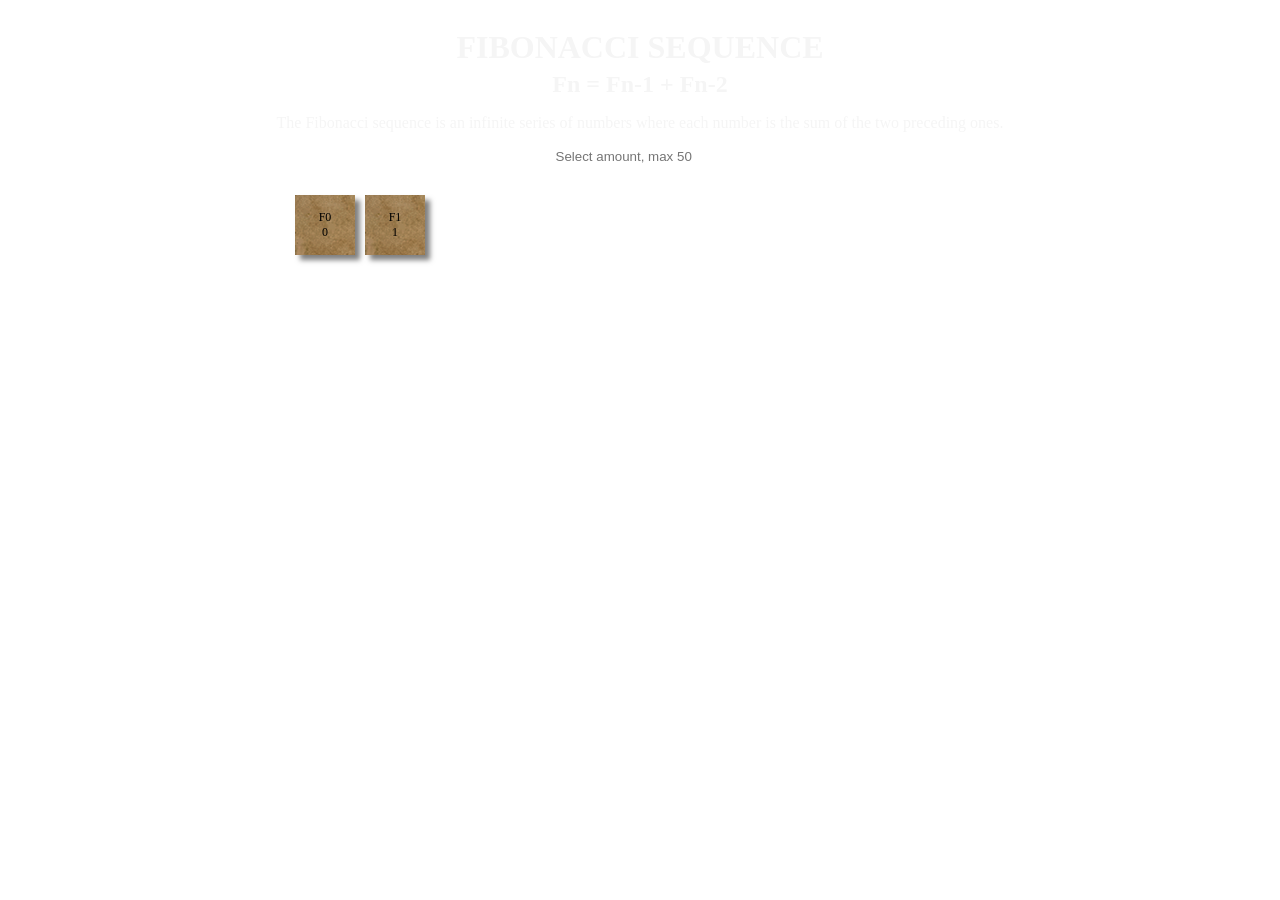
<file: fibonacci_sequence/index.html>
<!doctype html>
<html lang="en">
    <head>
        <meta charset="UTF-8" />
        <meta name="viewport" content="width=device-width, initial-scale=1.0" />
        <link rel="stylesheet" href="styles_fibonacci_sequence.css" />
        <title>Document</title>
    </head>
    <body>
        <h1>FIBONACCI SEQUENCE</h1>
        <h2>Fn = Fn-1 + Fn-2</h2>
        <p>
            The Fibonacci sequence is an infinite series of numbers where each number is the sum of
            the two preceding ones.
        </p>
        <input
            type="number"
            name=""
            id="userInput"
            placeholder="Select amount, max 50"
            autocomplete="off"
        />
        <div id="sequence-section"></div>
        <script src="main_fibonacci_sequence.js"></script>
    </body>
</html>
</file>
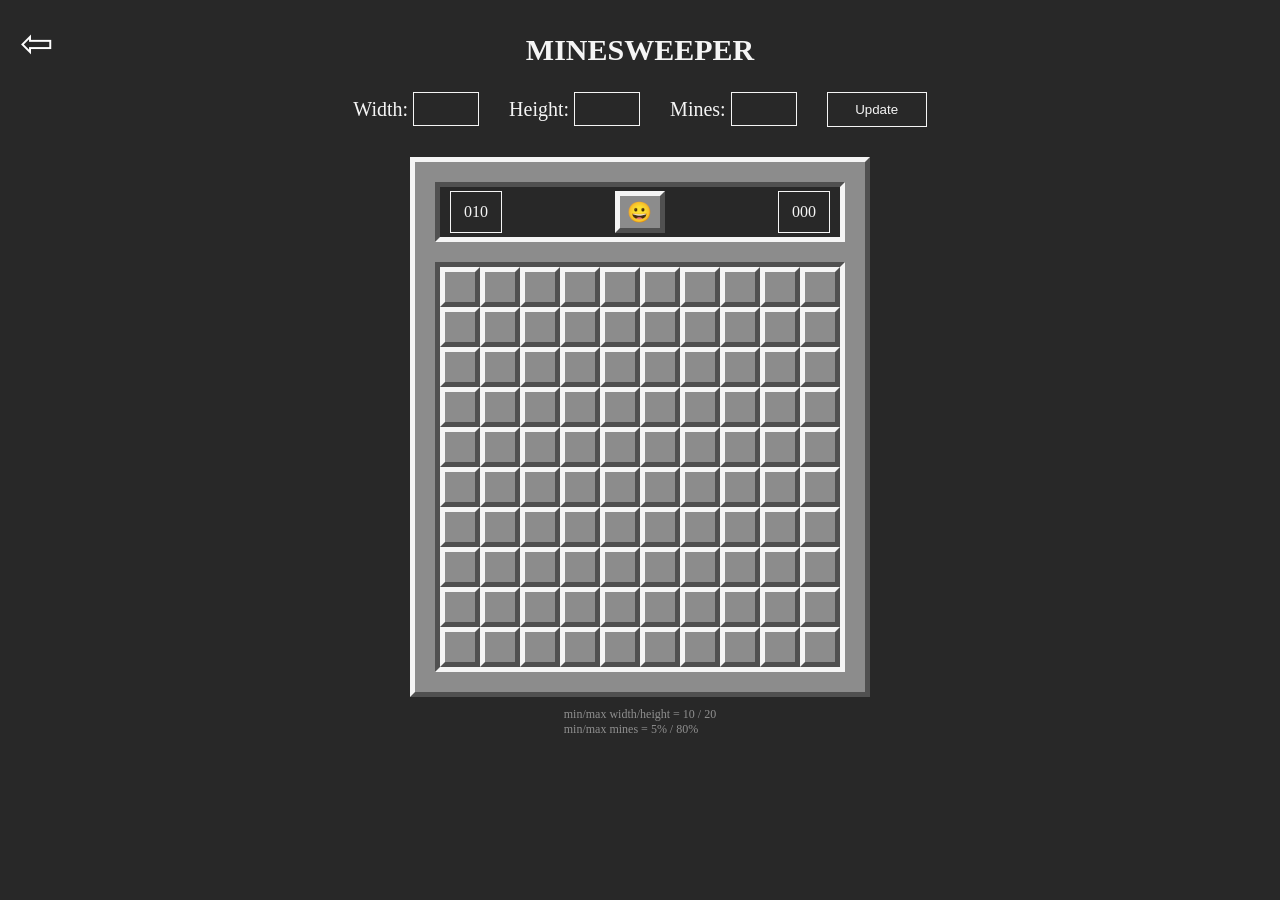
<file: Minesweeper/index.html>
<!doctype html>
<html lang="en">
    <head>
        <meta charset="UTF-8" />
        <meta name="viewport" content="width=device-width, initial-scale=1.0" />
        <link rel="stylesheet" href="styles.css" />
        <title>Minesweeper</title>
    </head>
    <body>
        <div class="back-btn">⇦</div>
        <h2>MINESWEEPER</h2>
        <div id="player-input-area">
            Width:
            <input type="text" name="" id="user-cols" class="player-input-box" autocomplete="off" />
            Height:
            <input type="text" name="" id="user-rows" class="player-input-box" autocomplete="off" />
            Mines:
            <input
                type="text"
                name=""
                id="user-mines"
                class="player-input-box"
                autocomplete="off"
            />
            <button id="update-settings-btn">Update</button>
        </div>
        <section id="main-container">
            <section id="timer-area">
                <div id="mines-left"></div>
                <button id="reset-button"></button>
                <div id="time-spent">000</div>
            </section>
            <section id="play-area">
                <template id="tile-template">
                    <div class="tile"></div>
                </template>
            </section>
        </section>
        <section id="bottom-section">
            <div class="bottom-text">min/max width/height = 10 / 20</div>
            <div class="bottom-text">min/max mines = 5% / 80%</div>
        </section>

        <script type="module" src="main.js"></script>
    </body>
</html>
</file>
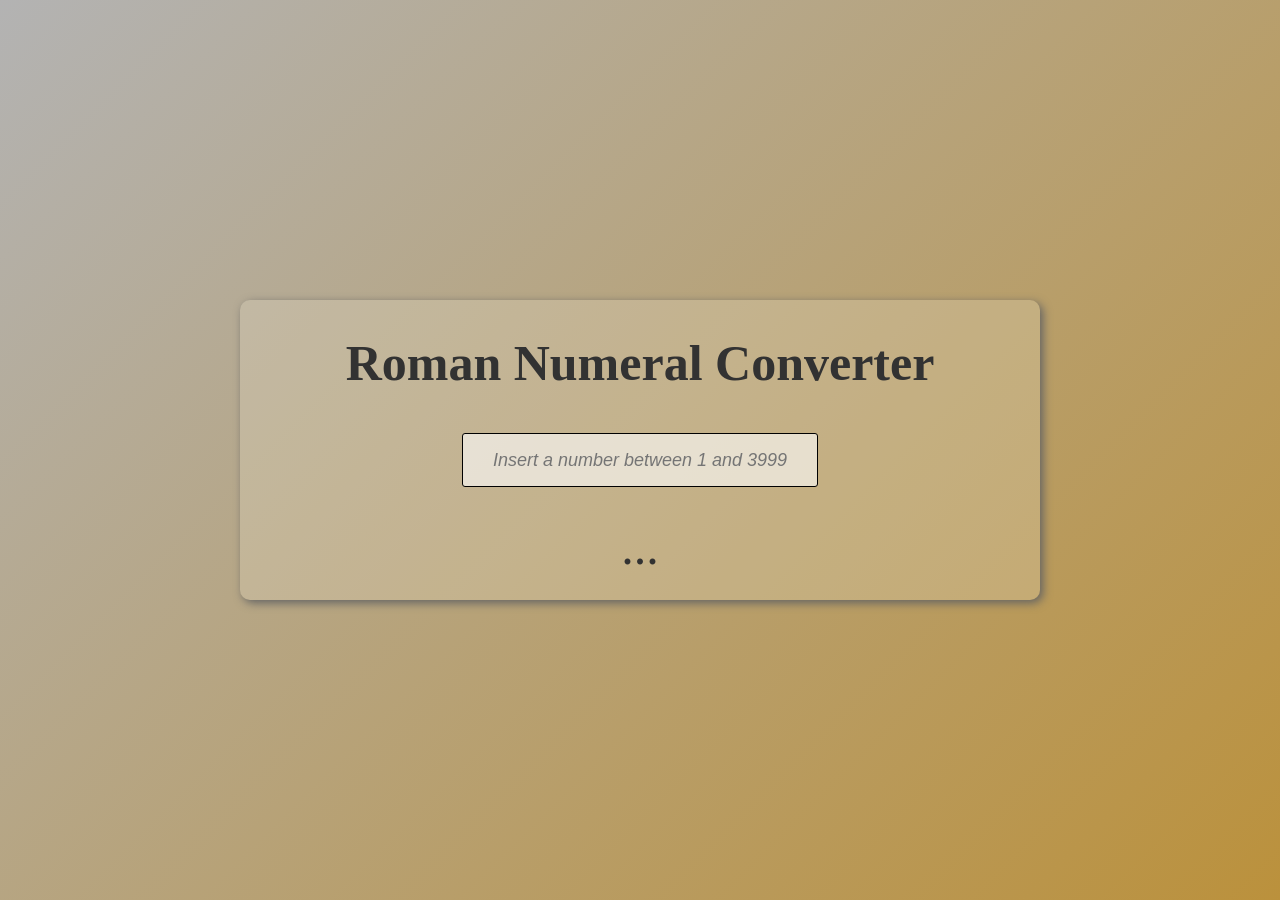
<file: roman_numeral_converter/index.html>
<!DOCTYPE html>
<html lang="en">
<head>
    <meta charset="UTF-8">
    <meta name="viewport" content="width=device-width, initial-scale=1.0">
    <link rel="stylesheet" href="styles.css">
    <title>Roman Number Converter</title>
</head>
<body>

        <section id="container">
            <h2>Roman Numeral Converter</h2>
            <input id="userinput" type="text" placeholder="Insert a number between 1 and 3999" autocomplete="off">
            <div id="error">Please select a valid number</div>
            <div id="answer"></div>
        </section>

    <script src="main.js"></script>
</body>
</html>
</file>
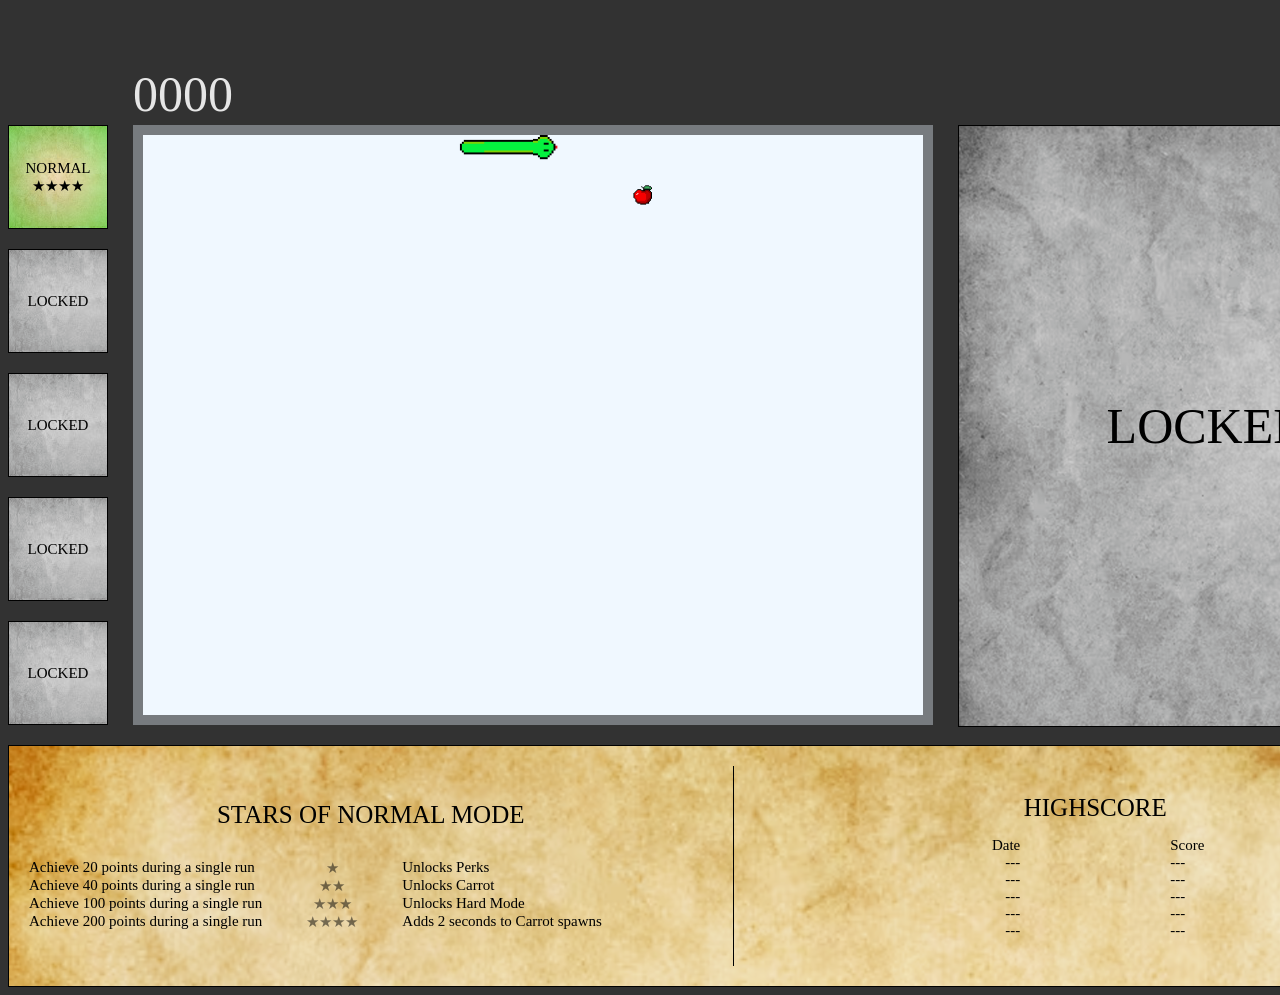
<file: snake/index.html>
<!DOCTYPE html>
<html lang="en">
    <head>
        <meta charset="UTF-8" />
        <meta name="viewport" content="width=device-width, initial-scale=1.0" />
        <link rel="stylesheet" href="styles.css" />
        <title>Snake</title>
    </head>
    <body>
        <section id="main-container">
            
            <section id="mid-container">
                <img id="snake-logo" src="./images/snake-logo.png">
                <section id="game-mode-container">
                    <div class="game-mode" data-mode="normal"></div>
                    <div class="game-mode" data-mode="hard"></div>
                    <div class="game-mode" data-mode="expert"></div>
                    <div class="game-mode" data-mode="master"></div>
                    <div class="game-mode" data-mode="inferno"></div>
                </section>

                <div id="canvas-container">
                    
                    <div id="playerboard">
                        <div id="score">0000</div>
                        <div id="special-timer">
                            <img id="special-Icon" />
                            <span id="special-countdown"></span>
                        </div>
                    </div>

                    <canvas id="canvas" width="800" height="600"></canvas>
                    <div class="game-over"></div>
                    <div class="game-over-background"></div>
                    <div id="game-over-text">YOU DIED</div>
                    <div id="press-any-key">Press any key to continue...</div>
                </div>

                <div id="perk-container">
                    <div id="perk-title">PERKS</div>
                    <div id="perk-locked-overlay">LOCKED</div>
                    <div id="individual-perks">

                    </div>
            </section>

            <section id="bottom-container">
                <div id="star-container">
                    <div id="star-title"></div>
                    <div id="star-description"></div>
                </div>

                <div id="highscore-container">
                    <div>HIGHSCORE</div>
                    <div class="score-row-header">
                        <span class="date-col">Date</span>
                        <span class="score-col">Score</span>
                    </div>
                </div>
            </section>
        </section>
    </body>
    <script type="module" src="main.js"></script>
</html>
</file>
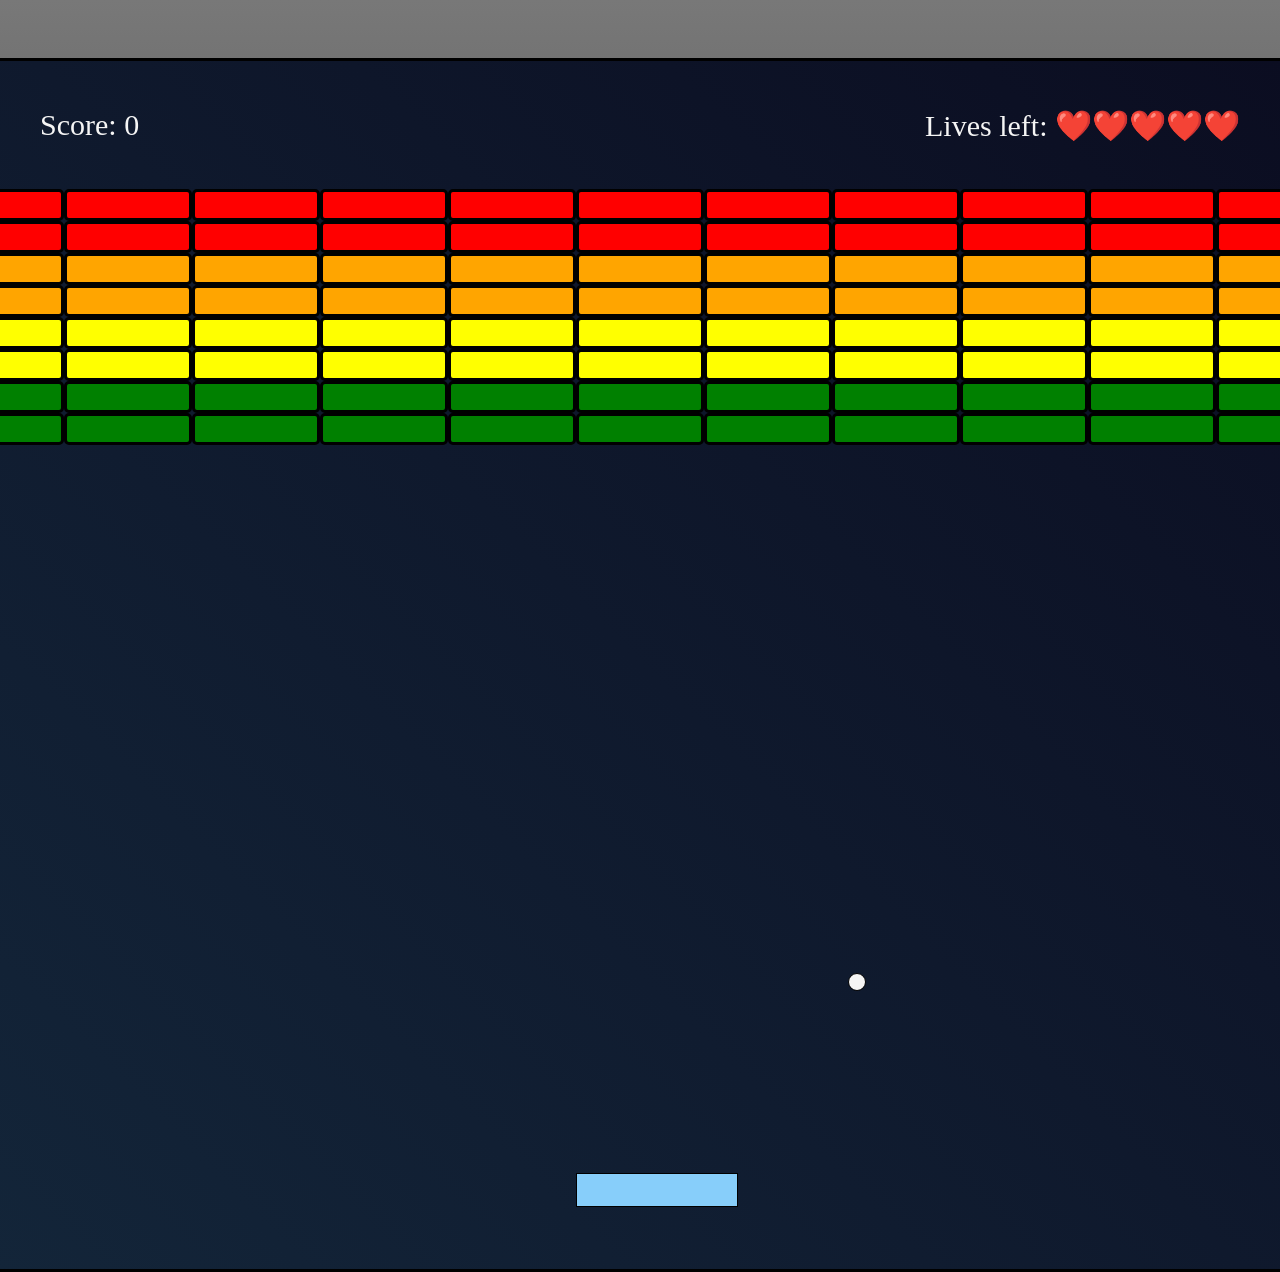
<file: games/breakout/index.html>
<!doctype html>
<html lang="en">
    <head>
        <meta charset="UTF-8" />
        <meta name="viewport" content="width=device-width, initial-scale=1.0" />
        <link rel="stylesheet" href="breakout_styles.css" />
        <title>Breakout</title>
    </head>
    <body>
        <section id="board">
            <div id="score-board">
                <div id="score" class="score-left"></div>
                <div id="lives" class="score-right"></div>
            </div>
            <div id="game-board">
                <div id="brick-area"></div>
                <div id="ball"></div>
                <div id="paddle"></div>
                <div id="game-over" class="hidden">
                    <p id="game-over-text">Game Over</p>
                    <p id="continue-text">press any key to continue</p>
                </div>
            </div>
        </section>

        <script src="breakout_main.js"></script>
    </body>
</html>
</file>
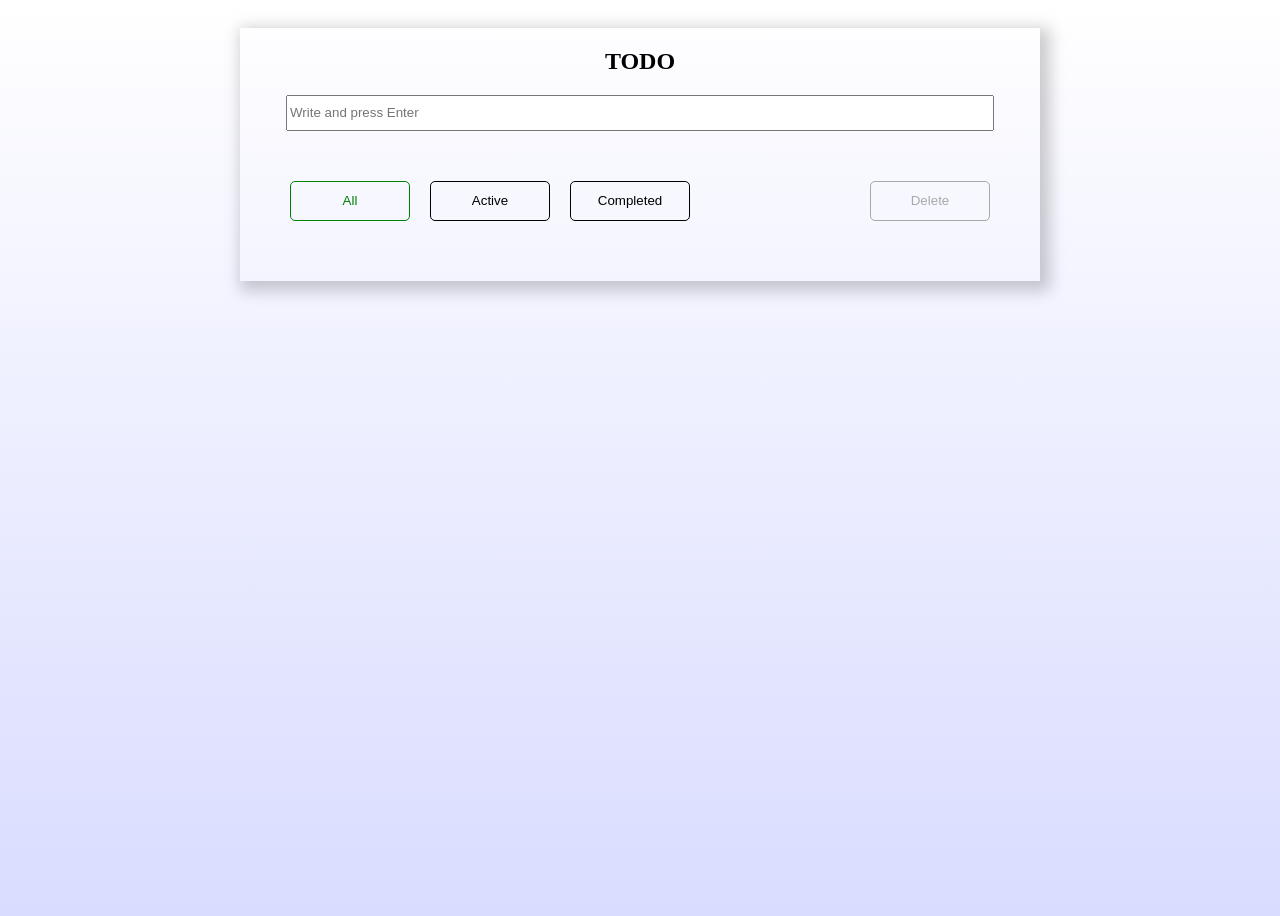
<file: tools/todo/index.html>
<!doctype html>
<html lang="en">
    <head>
        <meta charset="UTF-8" />
        <meta name="viewport" content="width=device-width, initial-scale=1.0" />
        <link rel="stylesheet" href="styles_todo.css" />
        <title>Todo</title>
    </head>
    <body>
        <section id="main-wrapper">
            <h1>TODO</h1>
            <input
                type="text"
                name=""
                id="user-input"
                placeholder="Write and press Enter"
                autocomplete="off"
            />
            <p id="error" class="hidden">Invalid Entry</p>
            <section id="buttons">
                <button id="allBtn" class="btn filterBtn" data-id="all">All</button>
                <button id="activeBtn" class="btn filterBtn" data-id="active">Active</button>
                <button id="completedBtn" class="btn filterBtn" data-id="completed">
                    Completed
                </button>
                <button id="deleteBtn" class="btn delButton">Delete</button>
            </section>
            <div id="list-section"></div>
        </section>
        <script src="main_todo.js"></script>
    </body>
</html>
</file>
<file: fibonacci_sequence/styles_fibonacci_sequence.css>
:root {
    --card-background: url("../images/project_fibonacci.png");
    --font-color: whitesmoke;
}

body {
    display: flex;
    flex-direction: column;
    align-items: center;
    color: var(--font-color);
    background: var(--background);
}

h1 {
    margin-bottom: 5px;
}

h2 {
    margin: 0 auto;
}

#userInput {
    border: none;
    margin: 0 auto;
}

#userInput:focus {
    outline: none;
}

#sequence-section {
    display: grid;
    grid-template-columns: repeat(10, 1fr);
    margin-top: 30px;
    gap: 10px;
}

.numBox {
    display: flex;
    justify-content: center;
    align-items: center;
    flex-direction: column;
    white-space: pre-line;
    height: 60px;
    width: 60px;
    color: black;
    background-image: var(--card-background);
    box-shadow: 5px 5px 5px rgba(0, 0, 0, 0.5);
    font-size: 12px;
}
</file>
<file: Minesweeper/styles.css>
:root {
    --dark-background: rgb(40, 40, 40);
    --medium-background: rgb(80, 80, 80);
    --light-background: rgb(140, 140, 140);
}

.back-btn {
    user-select: none;
    position: fixed;
    top: 20px;
    left: 20px;
    z-index: 999;
    color: white;
    font-size: 40px;
    user-select: none;
}

.back-btn:hover {
    transform: scale(1.2);
}

body {
    display: flex;
    flex-direction: column;
    justify-content: center;
    align-items: center;
    background-color: var(--dark-background);
}

h2 {
    color: whitesmoke;
    font-size: 30px;
}

#main-container,
.tile,
#reset-button {
    border-top: solid 5px whitesmoke;
    border-left: solid 5px whitesmoke;
    border-bottom: solid 5px var(--medium-background);
    border-right: solid 5px var(--medium-background);
}

#timer-area,
#play-area {
    border-bottom: solid 5px whitesmoke;
    border-right: solid 5px whitesmoke;
    border-top: solid 5px var(--medium-background);
    border-left: solid 5px var(--medium-background);
}

#main-container {
    display: flex;
    flex-direction: column;
    background-color: var(--light-background);
    user-select: none;
}

#timer-area {
    display: grid;
    align-content: center;
    margin: 20px;
    grid-template-columns: 3fr 1fr 3fr;
    height: 50px;
    background-color: var(--dark-background);
    gap: 10px;
}

#play-area {
    display: grid;
    grid-template-columns: repeat(8, 1fr);
    margin: 0 20px;
    margin-bottom: 20px;
    background-color: var(--medium-background);
}

#mines-left,
#time-spent,
#player-input-area,
.tile {
    display: flex;
    align-items: center;
    justify-content: center;
}

#mines-left {
    border: solid 1px whitesmoke;
    color: whitesmoke;
    height: 40px;
    width: 50px;
    margin-left: 10px;
}

#reset-button {
    background-color: var(--light-background);
    font-size: 20px;
    width: 50px;
    margin: 0 auto;
}

#reset-button:active {
    transform: scale(0.95);
}

#time-spent {
    border: solid 1px whitesmoke;
    color: whitesmoke;
    height: 40px;
    width: 50px;
    margin-left: auto;
    margin-right: 10px;
}

#player-input-area {
    color: whitesmoke;
    font-size: 20px;
    margin-bottom: 30px;
}
.player-input-box {
    background-color: var(--dark-background);
    border: solid 1px whitesmoke;
    margin-left: 5px;
    margin-right: 30px;
    width: 60px;
    height: 30px;
    color: whitesmoke;
}

#update-settings-btn {
    user-select: none;
    background-color: var(--dark-background);
    border: solid 1px whitesmoke;
    color: whitesmoke;
    width: 100px;
    height: 35px;
}

#update-settings-btn:active {
    transform: scale(0.95);
}

.tile {
    width: 30px;
    height: 30px;
    background-color: var(--light-background);
    font-size: 20px;
    font-weight: bold;
}

.revealTile {
    border: solid 5px var(--light-background);
    transform: scale(0.95);
}

.red {
    background-color: red;
    border-top: solid 5px whitesmoke;
    border-left: solid 5px whitesmoke;
    border-bottom: solid 5px var(--medium-background);
    border-right: solid 5px var(--medium-background);
}

#bottom-section {
    user-select: none;
    margin-top: 10px;
}

.bottom-text {
    font-size: 12px;
    color: whitesmoke;
    opacity: 0.5;
}
</file>
<file: roman_numeral_converter/styles.css>
* {
  user-select: none;
}

:root {
  --basegray: rgb(179, 179, 179);
  --bronze: rgb(187, 145, 60);
  --text: rgb(50, 50, 50);
  --cream: rgba(245, 238, 220, 0.2);
}

body {
  display: flex;
  justify-content: center;
  align-items: center;
  background: linear-gradient(135deg, var(--basegray), var(--bronze));
  height: 100vh;
  margin: 0;
}

h2 {
  font-size: 50px;
  color: var(--text);
  margin-top: 10px;
}

#container {
  display: flex;
  flex-direction: column;
  justify-content: center;
  align-items: center;

  background-color: var(--cream);
  width: 800px;
  height: 300px;
  border: none;
  box-shadow: 3px 3px 10px rgb(99, 99, 99);
  border-radius: 10px;
}

#userinput {
  text-align: center;
  font-size: 18px;
  width: 350px;
  height: 50px;
  
  background-color: rgba(255, 255, 255, 0.6);
  border: solid 1px black;
  border-radius: 3px;
}

#userinput::placeholder {
  font-style: italic;
  font-size: 18px;
}

#userinput:focus {
  outline: none;
}

#answer {
    margin-top: 10px;
  color: var(--text);
  font-size: 50px;
}

#error {
  visibility: hidden;
  color: red;
  font-size: 18px;
}

#error.visible {
  visibility: visible;
}
</file>
<file: snake/styles.css>
* {
    user-select: none;
}

:root {
    --borderColor: rgba(0, 0, 0, 0.5);
    --bodyColor: rgb(50, 50, 50);
    --fontColor: rgb(230, 230, 230);
    --layout-width: 1450px;
    --canvas-width: 800px;
    --normalTextSize: 15px;
    --bigTextSize: 25px;
}

body {
    background-color: var(--bodyColor);
}

/* =====MAIN CONTAINERS===== */
#main-container {
    margin: 0 auto;
}

#mid-container {
    position: relative;
    display: grid;
    grid-template-columns: 100px 850px 500px;
    width: var(--layout-width);
    margin: 0 auto;
    margin-top: 125px;
}

#bottom-container {
    display: flex;
    flex-direction: row;
    border: solid 1px black;
    height: 200px;
    font-size: 20px;
    width: calc(var(--layout-width) - 2px); /* total width - borders */
    margin: 20px auto 0;
    padding: 20px 0px 20px 0px;
}

#snake-logo {
    position: absolute;
    top: -20px;
    right: -50px;
    transform: rotate(30deg);
    z-index: 50;
}

/* =====TOP SCOREBOARD===== */
#playerboard {
    position: absolute;
    display: flex;
    justify-content: space-between; /* score left, special right */
    align-items: center;
    width: var(--canvas-width);
    font-size: 50px;
    color: var(--fontColor);
    top: -60px;
    z-index: 10;
}

#special-timer {
    display: flex;
    align-items: center;
    gap: 8px;
}

/* =====GAME MODE===== */
#game-mode-container {
    display: flex;
    flex-direction: column;
    gap: 20px;
}

.game-mode {
    flex: 1; /* fills available height */
    display: flex;
    flex-direction: column;
    align-items: center;
    justify-content: center;
    border: solid 1px black;
    font-size: var(--normalTextSize)
}

.game-mode-inner {
    display: flex;
    flex-direction: column;
    align-items: center;
}

.star-container {
    display: flex;
    flex-direction: row;
}

/* =====CANVAS===== */
#canvas-container {
    position: relative;
    display: flex;
    flex-direction: column; /* stack playerboard above canvas */
    align-items: center; /* center the canvas horizontally */
    width: 820px;
    margin: 0 auto;
}

#canvas {
    border: solid 10px var(--borderColor);
    background-color: aliceblue;
    box-sizing: border-box;
    height: 600px;
    width: var(--canvas-width);
}

/* =====GAME OVER===== */
.game-over {
    position: absolute;
    z-index: 10;
}

.game-over-background {
    position: absolute;
    display: flex;
    justify-content: center;
    align-items: center;
    top: 50%;
    left: 50%;
    transform: translate(-50%, -50%);
    width: 98%;
    height: 70px;
    z-index: 10;
    background-color: rgba(0, 0, 0, 0.7);
    filter: blur(8px);
    opacity: 0;
    transition: opacity 0.5s ease-in;
}

#game-over-text {
    position: absolute;
    top: 50%;
    left: 50%;
    transform: translate(-50%, -50%);
    color: red;
    font-size: 50px;
    z-index: 15;
    opacity: 0;
    transition: opacity 0.5s ease-in 0.5s;
}

#press-any-key {
    position: absolute;
    top: 60%;
    color: red;
    z-index: 15;
    opacity: 0;
}

.game-over-background.show {
    opacity: 1;
}

#game-over-text.show {
    opacity: 1;
}

/* =====PERKS===== */
#perk-container {
    position: relative;
    display: flex;
    flex-direction: column;
    border: solid 1px black;
    margin-bottom: 10px;
    height: 100%;
}

#perk-title {
    display: flex;
    justify-content: center;
    font-size: var(--bigTextSize);
    margin-top: 30px;
    margin-bottom: 10px;
    opacity: 1;
}

.perk-item {
    margin-left: 20px;
    margin-top: 30px;
    margin-bottom: 20px;
}

.perk-collectedamount {
    font-size: 25px;
}

.perk-reward {
    font-size: var(--normalTextSize)
}

#perk-locked-overlay {
    position: absolute;
    top: 50%;
    left: 50%;
    transform: translate(-50%, -50%);
    font-size: 50px;
    
}

/* =====STARS===== */
#star-container {
    display: flex;
    flex-direction: column;
    align-items: center;
    justify-content: center;
    border-right: solid 1px black;
    width: 50%;
    font-size: var(--bigTextSize);
}

#star-description {
    display: grid;
    grid-template-columns: auto 100px 1fr;
    margin-top: 30px;
    font-size: var(--normalTextSize);
    width: 100%;
}

.star-line {
    display: contents;
}

.star-requiredtext {
    justify-self: start;
    padding-left: 20px;
    padding-right: 20px;
}
.star-amounttext {
    justify-self: center;
    opacity: 0.5;
}

.star-rewardtext {
    justify-self: start;
    padding-left: 20px;
}

/* =====HIGHSCORE===== */
#highscore-container {
    display: flex;
    flex-direction: column;
    align-items: center;
    justify-content: center;
    width: 50%;
    font-size: var(--bigTextSize); 
}

.score-row-header {
   margin-top: 15px;
}

.score-row-header,
.score-row {
    display: flex;
    gap: 150px;
    font-size: var(--normalTextSize);
}

.date-col {
    text-align: right;
    width: 200px;
}

.score-col {
    text-align: left;
    width: 200px;
}
</file>
<file: games/breakout/breakout_styles.css>
:root {
    --board-width: 1920px;
    --board-height: 1080px;

    --score-height: 128px;

    --brick-width: 128px;
    --brick-height: 32px;

    --font-size: 30px;
}

body {
    display: flex;
    flex-direction: column;
    align-items: center;
    background: linear-gradient(0deg, rgb(50, 50, 50), rgb(120, 120, 120));
    height: 100vh;
    overflow: hidden;
    user-select: none;
}

#board {
    background: linear-gradient(45deg, rgb(20, 40, 60), rgb(10, 10, 30));
    border: solid 3px black;
    margin-top: 50px;
}

#score-board {
    display: flex;
    flex-direction: row;
    align-items: center;
    justify-content: center;
    gap: 200px;
    height: var(--score-height);
    width: var(--board-width);
    color: whitesmoke;
    font-size: var(--font-size);
}

.score-left {
    width: 500px;
    text-align: left;
}

.score-right {
    width: 500px;
    text-align: right;
}

#game-board {
    height: var(--board-height);
    width: var(--board-width);
    position: relative;
}

#brick-area {
    display: grid;
    grid-template-columns: repeat(15, 1fr);
    grid-template-rows: repeat(8, 1fr);
    height: calc(var(--brick-height) * 8);
}

.brick {
    box-sizing: border-box;
    border: solid 3px black;
    border-radius: 5px;
    width: var(--brick-width);
    height: var(--brick-height);
}

#ball {
    position: absolute;
    width: 16px;
    height: 16px;
    background-color: whitesmoke;
    border: solid 1px black;
    border-radius: 16px;
}

#paddle {
    position: absolute;
    border: solid 1px black;
    height: var(--brick-height);
    background-color: lightskyblue;
}

.hidden {
    opacity: 0;
}

#game-over {
    display: flex;
    flex-direction: column;
    position: absolute;
    left: 50%;
    bottom: 400px;
    transform: translateX(-50%);
    align-items: center;
    width: 500px;
    color: whitesmoke;
}

#game-over-text {
    font-size: 60px;
}

#continue-text {
    font-size: var(--font-size);
}
</file>
<file: tools/todo/styles_todo.css>
body {
    display: flex;
    justify-content: center;
    align-items: flex-start;
    background: linear-gradient(0deg, rgb(217, 220, 255), white);
    height: 100vh;
    overflow: hidden;
}

h1 {
    user-select: none;
}

#main-wrapper {
    display: flex;
    flex-direction: column;
    align-items: center;
    box-shadow: 5px 5px 15px 5px rgba(0, 0, 0, 0.2);
    width: 800px;
    margin-top: 20px;
    max-height: 520px;
}

#user-input {
    width: 700px;
    height: 30px;
    outline: none;
}

#error {
    color: red;
}

#buttons {
    display: flex;
    justify-content: flex-start;
    width: 700px;
    gap: 20px;
}

.btn {
    width: 120px;
    height: 40px;
    border-radius: 5px;
    border: solid 1px black;
    background-color: transparent;
    cursor: pointer;
    user-select: none;
}

.filterBtn:hover {
    background-color: rgba(255, 255, 255, 1);
}

.delButton {
    color: red;
    border: solid 1px red;
}

#deleteBtn {
    margin-left: auto;
}

#list-section {
    width: 700px;
    margin: 30px 0px;
    overflow-y: scroll;
}

.line {
    display: flex;
    flex-direction: row;
    align-items: center;
    user-select: none;
    cursor: pointer;
    gap: 20px;
    height: 30px;
    font-size: 20px;
}

.btnActive {
    color: green;
    border: solid 1px green;
}

.btnInactive {
    color: darkgray;
    border: solid 1px darkgray;
    cursor: default;
}

.hidden {
    opacity: 0;
}

.lineSelected {
    background-color: lightgray;
}
</file>
